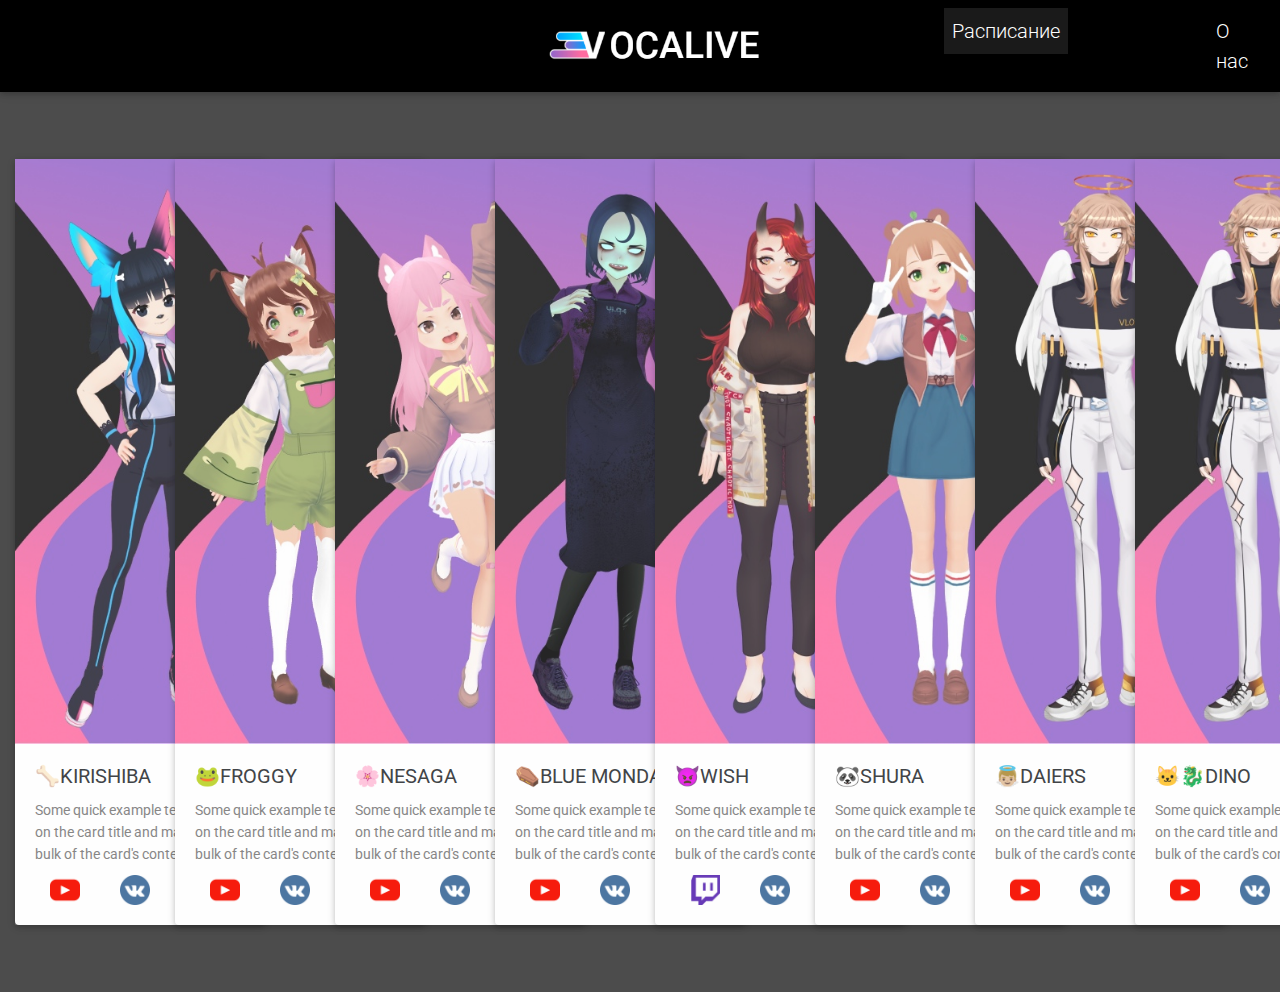
<file: about.html>
<!DOCTYPE html>
<html lang="en">
  <head>
    <meta charset="UTF-8" />
    <meta
      name="viewport"
      content="width=device-width, initial-scale=1, shrink-to-fit=no"
    />
    <meta http-equiv="x-ua-compatible" content="ie=edge" />
    <title>VOCALIVE</title>
    <!-- MDB icon -->
    <link rel="icon" href="img/logo.jpg" type="image/x-icon" />
    <!-- Font Awesome -->
    <link
      rel="stylesheet"
      href="https://use.fontawesome.com/releases/v5.11.2/css/all.css"
    />
    <!-- Google Fonts Roboto -->
    <link
      rel="stylesheet"
      href="https://fonts.googleapis.com/css?family=Roboto:300,400,500,700&display=swap"
    />
    <!-- Bootstrap core CSS -->
    <link rel="stylesheet" href="css/bootstrap.min.css" />
    <!-- Material Design Bootstrap -->
    <link rel="stylesheet" href="css/mdb.min.css" />
    <!-- Your custom styles (optional) -->
    <link rel="stylesheet" href="css/style.css" />

    <link rel="stylesheet" href="css/animate.css" />
  </head>
  <body>
    <header>
      <nav class="navbar navbar-expand-lg navbar-dark black">
        <div class="container-fluid">
          <a class="navbar-brand" href="index.html">
            <img
              src="img/logo2.png"
              height="60px"
              alt=""
              loading="lazy"
              class="headimg"
            />
          </a>

          <button
            class="navbar-toggler"
            type="button"
            data-toggle="collapse"
            data-target="#navbarSupportedContent"
            aria-controls="navbarSupportedContent"
            aria-expanded="false"
            aria-label="Toggle navigation"
          >
            <span class="navbar-toggler-icon"></span>
          </button>
          <div class="collapse navbar-collapse" id="navbarSupportedContent">
            <ul class="navbar-nav mr-auto">
              <li class="nav-item active">
                <a class="nav-link" href="table.html" style="font-size: 20px"
                  >Расписание<span class="sr-only">(current)</span></a
                >
              </li>
              <li class="nav-item">
                <a
                  id="contacts"
                  class="nav-link"
                  href="about.html"
                  style="font-size: 20px"
                  >О нас</a
                >
              </li>
              <li class="nav-item">
                <a
                  id="contacts"
                  class="nav-link"
                  href="contacts.html"
                  style="font-size: 20px"
                  >Contacts</a
                >
              </li>
            </ul>
          </div>
        </div>
      </nav>

      <div class="view intro-2">
        <div class="full-bg-img">
          <div class="mask rgba-black-strong flex-center">
            <div class="container-fluid">
              <div class="row">
                <div class="col-md">
                  <div class="card">
                    <div
                      class="bg-image hover-overlay ripple"
                      data-mdb-ripple-color="light"
                    >
                      <img src="img/kiri.jpg" class="img1" />
                      <a
                        href="https://virtualyoutuber.fandom.com/ru/wiki/%D0%9A%D0%B8%D1%80%D0%B8%D1%88%D0%B8%D0%B1%D0%B0"
                      >
                        <div
                          class="mask"
                          style="background-color: rgba(251, 251, 251, 0.15)"
                        ></div>
                      </a>
                    </div>
                    <div class="card-body">
                      <h5 class="card-title">🦴KIRISHIBA</h5>
                      <p class="card-text">
                        Some quick example text to build on the card title and
                        make up the bulk of the card's content.
                      </p>
                      <div class="container social">
                        <div class="row">
                          <div class="col-md">
                            <a
                              class=""
                              href="https://www.youtube.com/channel/UC-8slDdynMcJ7RF_kJqIzUA"
                            >
                              <img src="img/youtube.png" height="30px" />
                            </a>
                          </div>
                          <div class="col-md">
                            <a class="" href="https://vk.com/kirishiba">
                              <img src="img/vk.png" height="30px" />
                            </a>
                          </div>
                          <div class="col-md">
                            <a class="" href="index.html">
                              <img src="img/tik-tok.png" height="30px" />
                            </a>
                          </div>
                        </div>
                      </div>
                    </div>
                  </div>
                </div>
                <div class="col-md">
                  <div class="card">
                    <div
                      class="bg-image hover-overlay ripple"
                      data-mdb-ripple-color="light"
                    >
                      <img src="img/froggy.jpg" class="img1" />
                      <a href="#!">
                        <div
                          class="mask"
                          style="background-color: rgba(251, 251, 251, 0.15)"
                        ></div>
                      </a>
                    </div>
                    <div class="card-body">
                      <h5 class="card-title">🐸FROGGY</h5>
                      <p class="card-text">
                        Some quick example text to build on the card title and
                        make up the bulk of the card's content.
                      </p>
                      <div class="container social">
                        <div class="row">
                          <div class="col-md">
                            <a
                              class=""
                              href="https://www.youtube.com/channel/UCgTK-0sco06wPU_kqnHGWSw"
                            >
                              <img src="img/youtube.png" height="30px" />
                            </a>
                          </div>
                          <div class="col-md">
                            <a class="" href="https://vk.com/froggytyangroup">
                              <img src="img/vk.png" height="30px" />
                            </a>
                          </div>
                          <div class="col-md">
                            <a class="" href="index.html">
                              <img src="img/tik-tok.png" height="30px" />
                            </a>
                          </div>
                        </div>
                      </div>
                    </div>
                  </div>
                </div>
                <div class="col-md">
                  <div class="card">
                    <div
                      class="bg-image hover-overlay ripple"
                      data-mdb-ripple-color="light"
                    >
                      <img src="img/nesaga.jpg" class="img1" />
                      <a
                        href="https://virtualyoutuber.fandom.com/ru/wiki/%D0%9D%D0%B5%D1%81%D0%B0%D0%B3%D0%B0_%D0%9C%D0%B8%D0%BA%D1%83%D0%BD"
                      >
                        <div
                          class="mask"
                          style="background-color: rgba(251, 251, 251, 0.15)"
                        ></div>
                      </a>
                    </div>
                    <div class="card-body">
                      <h5 class="card-title">🌸NESAGA</h5>
                      <p class="card-text">
                        Some quick example text to build on the card title and
                        make up the bulk of the card's content.
                      </p>
                      <div class="container social">
                        <div class="row">
                          <div class="col-md">
                            <a
                              class=""
                              href="https://www.youtube.com/channel/UCrjtaM_6B441XU-lRc_Tl2A/featured"
                            >
                              <img src="img/youtube.png" height="30px" />
                            </a>
                          </div>
                          <div class="col-md">
                            <a class="" href="index.html">
                              <img src="img/vk.png" height="30px" />
                            </a>
                          </div>
                          <div class="col-md">
                            <a class="" href="index.html">
                              <img src="img/tik-tok.png" height="30px" />
                            </a>
                          </div>
                        </div>
                      </div>
                    </div>
                  </div>
                </div>
                <div class="col-md">
                  <div class="card">
                    <div
                      class="bg-image hover-overlay ripple"
                      data-mdb-ripple-color="light"
                    >
                      <img src="img/blue.jpg" class="img1" />
                      <a href="#!">
                        <div
                          class="mask"
                          style="background-color: rgba(251, 251, 251, 0.15)"
                        ></div>
                      </a>
                    </div>
                    <div class="card-body">
                      <h5 class="card-title">⚰️BLUE MONDAY</h5>
                      <p class="card-text">
                        Some quick example text to build on the card title and
                        make up the bulk of the card's content.
                      </p>
                      <div class="container social">
                        <div class="row">
                          <div class="col-md">
                            <a
                              class=""
                              href="https://www.youtube.com/channel/UCXWN0sUmh3LDj-r5OCdJO3w"
                            >
                              <img src="img/youtube.png" height="30px" />
                            </a>
                          </div>
                          <div class="col-md">
                            <a class="" href="https://vk.com/bluemondayy">
                              <img src="img/vk.png" height="30px" />
                            </a>
                          </div>
                          <div class="col-md">
                            <a class="" href="index.html">
                              <img src="img/tik-tok.png" height="30px" />
                            </a>
                          </div>
                        </div>
                      </div>
                    </div>
                  </div>
                </div>
                <div class="col-md">
                  <div class="card">
                    <div
                      class="bg-image hover-overlay ripple"
                      data-mdb-ripple-color="light"
                    >
                      <img src="img/wish.jpg" class="img1" />
                      <a
                        href="https://virtualyoutuber.fandom.com/ru/wiki/%D0%92%D0%B8%D1%88"
                      >
                        <div
                          class="mask"
                          style="background-color: rgba(251, 251, 251, 0.15)"
                        ></div>
                      </a>
                    </div>
                    <div class="card-body">
                      <h5 class="card-title">👿WISH</h5>
                      <p class="card-text">
                        Some quick example text to build on the card title and
                        make up the bulk of the card's content.
                      </p>
                      <div class="container social">
                        <div class="row">
                          <div class="col-md">
                            <a
                              class=""
                              href="https://www.twitch.tv/shounengirl"
                            >
                              <img src="img/twitch.png" height="30px" />
                            </a>
                          </div>
                          <div class="col-md">
                            <a class="" href="index.html">
                              <img src="img/vk.png" height="30px" />
                            </a>
                          </div>
                          <div class="col-md">
                            <a class="" href="index.html">
                              <img src="img/tik-tok.png" height="30px" />
                            </a>
                          </div>
                        </div>
                      </div>
                    </div>
                  </div>
                </div>
                <div class="col-md">
                  <div class="card">
                    <div
                      class="bg-image hover-overlay ripple"
                      data-mdb-ripple-color="light"
                    >
                      <img src="img/shura.jpg" class="img1" />
                      <a
                        href="https://virtualyoutuber.fandom.com/ru/wiki/%D0%A8%D1%83%D1%80%D0%B0"
                      >
                        <div
                          class="mask"
                          style="background-color: rgba(251, 251, 251, 0.15)"
                        ></div>
                      </a>
                    </div>
                    <div class="card-body">
                      <h5 class="card-title">🐼SHURA</h5>
                      <p class="card-text">
                        Some quick example text to build on the card title and
                        make up the bulk of the card's content.
                      </p>
                      <div class="container social">
                        <div class="row">
                          <div class="col-md">
                            <a
                              class=""
                              href="https://www.youtube.com/channel/UC3pjAp3QPWaEagUaIp6pT_w"
                            >
                              <img src="img/youtube.png" height="30px" />
                            </a>
                          </div>
                          <div class="col-md">
                            <a class="" href="index.html">
                              <img src="img/vk.png" height="30px" />
                            </a>
                          </div>
                          <div class="col-md">
                            <a class="" href="index.html">
                              <img src="img/tik-tok.png" height="30px" />
                            </a>
                          </div>
                        </div>
                      </div>
                    </div>
                  </div>
                </div>
                <div class="col-md">
                  <div class="card">
                    <div
                      class="bg-image hover-overlay ripple"
                      data-mdb-ripple-color="light"
                    >
                      <img src="img/daiers.jpg" class="img1" />
                      <a
                        href="https://virtualyoutuber.fandom.com/ru/wiki/%D0%94%D0%B0%D0%B9%D0%B5%D1%80%D1%81"
                      >
                        <div
                          class="mask"
                          style="background-color: rgba(251, 251, 251, 0.15)"
                        ></div>
                      </a>
                    </div>
                    <div class="card-body">
                      <h5 class="card-title">👼🏼DAIERS</h5>
                      <p class="card-text">
                        Some quick example text to build on the card title and
                        make up the bulk of the card's content.
                      </p>

                      <div class="container social">
                        <div class="row">
                          <div class="col-md">
                            <a
                              class=""
                              href="https://www.youtube.com/channel/UCK9KKnmwRxpfuMYX_un19kw"
                            >
                              <img src="img/youtube.png" height="30px" />
                            </a>
                          </div>
                          <div class="col-md">
                            <a class="" href="https://vk.com/batyaumer">
                              <img src="img/vk.png" height="30px" />
                            </a>
                          </div>
                          <div class="col-md">
                            <a class="" href="index.html">
                              <img src="img/tik-tok.png" height="30px" />
                            </a>
                          </div>
                        </div>
                      </div>
                    </div>
                  </div>
                </div>
                <div class="col-md">
                  <div class="card">
                    <div
                      class="bg-image hover-overlay ripple"
                      data-mdb-ripple-color="light"
                    >
                      <img src="img/daiers.jpg" class="img1" />
                      <a href="#!">
                        <div
                          class="mask"
                          style="background-color: rgba(251, 251, 251, 0.15)"
                        ></div>
                      </a>
                    </div>
                    <div class="card-body">
                      <h5 class="card-title">🐱‍🐉DINO</h5>
                      <p class="card-text">
                        Some quick example text to build on the card title and
                        make up the bulk of the card's content.
                      </p>
                      <div class="container social">
                        <div class="row">
                          <div class="col-md">
                            <a
                              class=""
                              href="https://www.youtube.com/channel/UC9Ex_049-4HuBJfH9x6BLsg"
                            >
                              <img src="img/youtube.png" height="30px" />
                            </a>
                          </div>
                          <div class="col-md">
                            <a class="" href="https://vk.com/batyaumer">
                              <img src="img/vk.png" height="30px" />
                            </a>
                          </div>
                          <div class="col-md">
                            <a class="" href="index.html">
                              <img src="img/tik-tok.png" height="30px" />
                            </a>
                          </div>
                        </div>
                      </div>
                    </div>
                  </div>
                </div>
              </div>
            </div>
          </div>
        </div>
      </div>
    </header>

    <!-- jQuery -->
    <script type="text/javascript" src="js/jquery.min.js"></script>
    <!-- Bootstrap tooltips -->
    <script type="text/javascript" src="js/popper.min.js"></script>
    <!-- Bootstrap core JavaScript -->
    <script type="text/javascript" src="js/bootstrap.min.js"></script>
    <!-- MDB core JavaScript -->
    <script type="text/javascript" src="js/mdb.min.js"></script>
    <!-- Your custom scripts (optional) -->
    <script type="text/javascript"></script>
    <script>
      $(document).ready(function () {
        new WOW().init();
      });
    </script>
  </body>
</html>
</file>
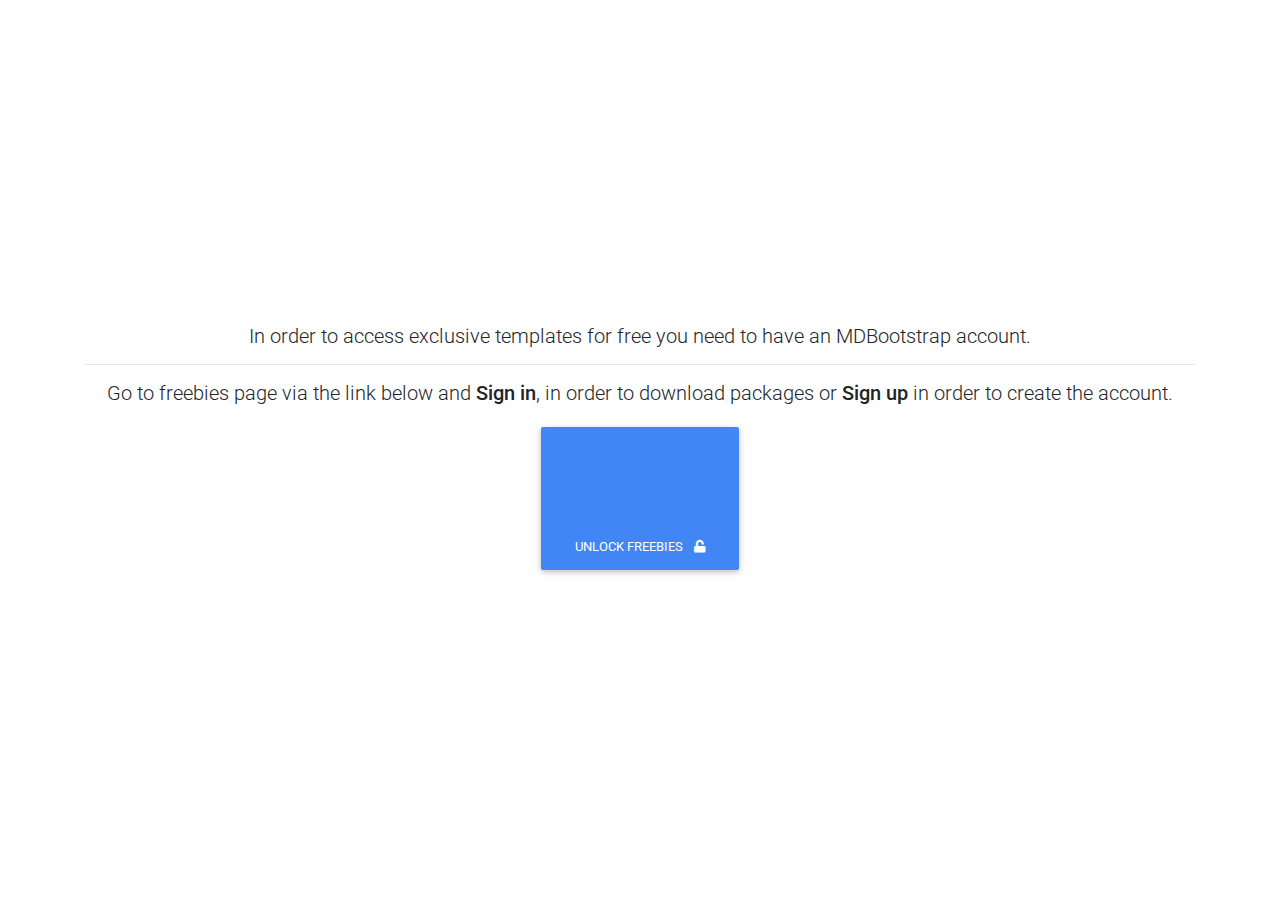
<file: exclusive-templates/unlock-exclusive-freebies.html>
<!DOCTYPE html>
<html lang="en">

<head>
  <meta charset="UTF-8">
  <meta name="viewport" content="width=device-width, initial-scale=1, shrink-to-fit=no">
  <meta http-equiv="x-ua-compatible" content="ie=edge">
  <title>Material Design for Bootstrap</title>
  <!-- MDB icon -->
  <link rel="icon" href="../img/mdb-favicon.ico" type="image/x-icon">
  <!-- Font Awesome -->
  <link rel="stylesheet" href="https://use.fontawesome.com/releases/v5.11.2/css/all.css">
  <!-- Google Fonts Roboto -->
  <link rel="stylesheet" href="https://fonts.googleapis.com/css?family=Roboto:300,400,500,700&display=swap">
  <!-- Bootstrap core CSS -->
  <link rel="stylesheet" href="../css/bootstrap.min.css">
  <!-- Material Design Bootstrap -->
  <link rel="stylesheet" href="../css/mdb.min.css">
  <!-- Your custom styles (optional) -->
  <link rel="stylesheet" href="../css/style.css">
</head>

<body>

  <!-- Start your project here-->
  <div class="d-flex align-items-center" style="height:100vh">
    <div class="container text-center">
      <h5 class="animated fadeIn mb-3">In order to access exclusive templates for free you need to have an MDBootstrap
        account.</h5>
        <hr>
      <h5 class="animated fadeIn mb-3">Go to freebies page via the link below and <strong>Sign in</strong>, in order to
        download packages or <strong>Sign up</strong> in order to create the account.</h5>
        <a href="https://mdbootstrap.com/freebies/?utm_campaign=ExclusiveFreebies&utm_source=jQuery" class="btn btn-primary">Unlock freebies <i class="fas fa-unlock ml-2"></i></a>

    </div>
  </div>
  <!-- End your project here-->

  <!-- jQuery -->
  <script type="text/javascript" src="../js/jquery.min.js"></script>
  <!-- Bootstrap tooltips -->
  <script type="text/javascript" src="../js/popper.min.js"></script>
  <!-- Bootstrap core JavaScript -->
  <script type="text/javascript" src="../js/bootstrap.min.js"></script>
  <!-- MDB core JavaScript -->
  <script type="text/javascript" src="../js/mdb.min.js"></script>
  <!-- Your custom scripts (optional) -->
  <script type="text/javascript"></script>

</body>

</html>
</file>
<file: css/style.css>
.view {
  background: url("https://i.imgur.com/BDndwUo.jpg") no-repeat center center;
  background-size: 100%;
  padding-top: 100px;
}

@media (min-width: 2000px) {
  .view {
    overflow: visible;
    margin-top: -56px;
  }
}
.navbar {
  z-index: 1;
}

.Seagull {
  color: wheat;
}

.Seagull:hover {
  color: white !important;
}

.Ico {
  margin-bottom: 50px;
}

.mr-4 {
  margin-top: 14px;
}

#java {
  margin-top: 13px;
}
.nav-link {
  margin-left: 40px;
}

.Projects {
  margin: auto;
  margin-bottom: 15px;
}

.card:hover {
  -webkit-transform: scale(1.1);
  transform: scale(1.1);
  -webkit-transition: 0.3s ease-in-out;
  transition: 0.3s ease-in-out;
}

.dropdown-item {
  font-weight: bold !important;
  font-size: 16px !important;
}

.nav-item {
  margin-left: 100px;
}

.navbar-brand {
  margin-left: 300px;
}

.navbar-brand:hover {
  -webkit-transform: scale(1.1);
  transform: scale(1.1);
  -webkit-transition: 0.5s ease-in-out;
  transition: 0.5s ease-in-out;
}

#cnt {
  color: white !important;
}

.fas {
  margin-top: 100px;
}

.icn {
  margin-top: 100px;
  margin-left: 30px;
}

html,
body,
header,
.view {
  height: 100%;
}

.headimg {
  margin-left: 200px;
}

.img-fluid {
  margin-left: 100px;
}

.card {
  width: 250px;
}
.img1 {
  width: 100%;
}
.social {
  margin-top: 10px;
}
</file>
